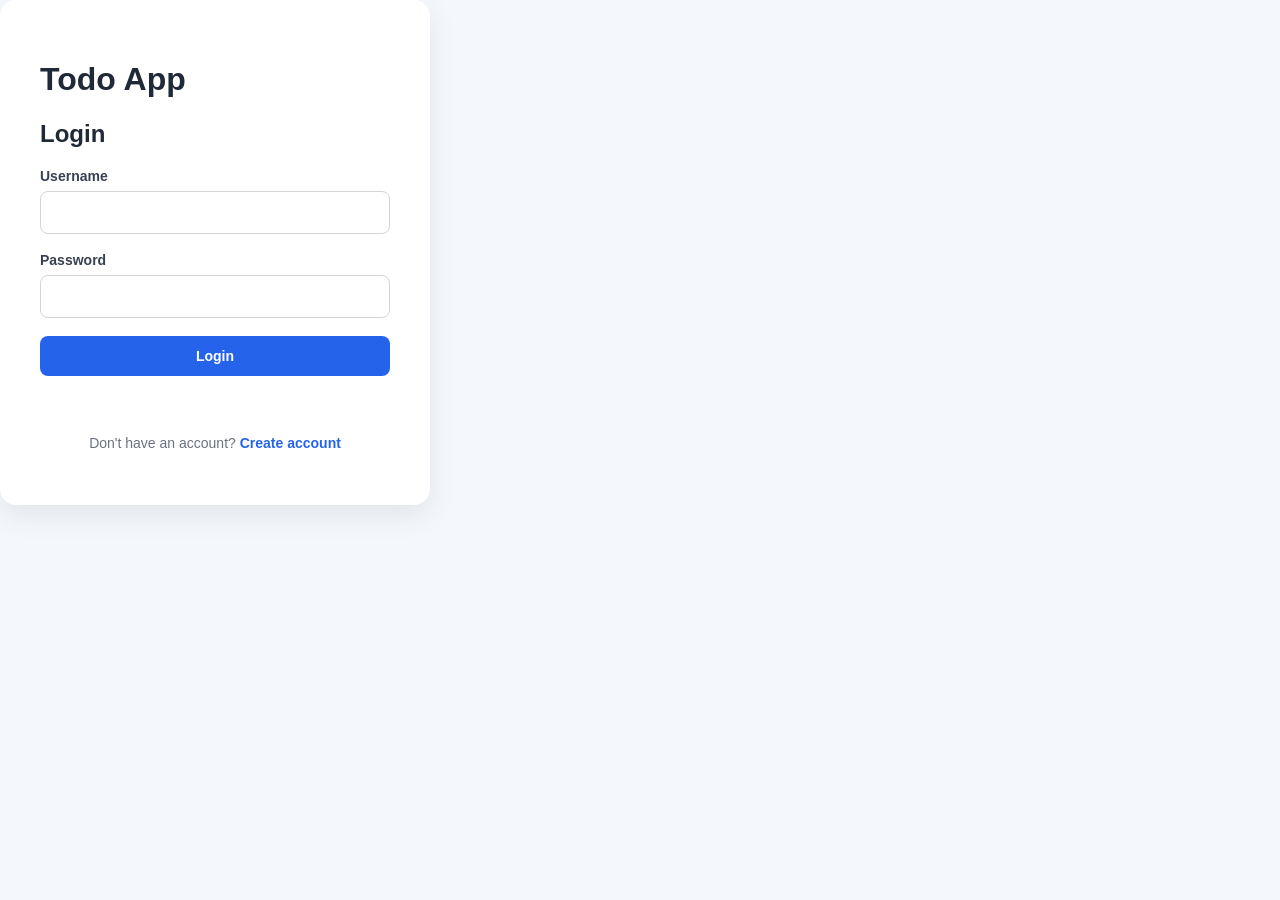
<file: todo/frontend/index.html>
<!DOCTYPE html>
<html lang="en">

<head>

    <meta charset="UTF-8">

    <meta
        name="viewport"
        content="width=device-width, initial-scale=1.0"
    >

    <title>Todo App - Login</title>

    <link
        rel="stylesheet"
        href="css/style.css"
    >

</head>


<body>

    <div class="auth-container">

        <h1>Todo App</h1>

        <h2>Login</h2>


        <form id="loginForm">

            <div class="form-group">

                <label for="username">
                    Username
                </label>

                <input
                    type="text"
                    id="username"
                    name="username"
                    required
                >

            </div>


            <div class="form-group">

                <label for="password">
                    Password
                </label>

                <input
                    type="password"
                    id="password"
                    name="password"
                    required
                >

            </div>


            <button
                type="submit"
                class="primary-btn"
            >
                Login
            </button>

        </form>


        <p
            id="message"
            class="message"
        ></p>


        <p class="auth-link">

            Don't have an account?

            <a href="signup.html">
                Create account
            </a>

        </p>

    </div>


    <script src="js/auth.js"></script>

</body>

</html>
</file>
<file: todo/frontend/css/style.css>
/* =========================================
   RESET
========================================= */

* {
    box-sizing: border-box;
}


html {
    scroll-behavior: smooth;
}


body {
    margin: 0;
    font-family:
        Arial,
        Helvetica,
        sans-serif;

    background-color: #f4f7fb;

    color: #1f2937;
}


button,
input,
textarea {
    font-family: inherit;
}


button {
    cursor: pointer;
}


/* =========================================
   AUTH PAGE
========================================= */

.auth-page {
    min-height: 100vh;

    display: flex;

    align-items: center;

    justify-content: center;

    padding: 20px;
}


.auth-container {
    width: 100%;

    max-width: 430px;

    background-color: white;

    padding: 40px;

    border-radius: 16px;

    box-shadow:
        0 10px 30px rgba(0, 0, 0, 0.08);
}


/* =========================================
   BRAND
========================================= */

.brand {
    text-align: center;

    margin-bottom: 30px;
}


.brand-icon {
    width: 48px;

    height: 48px;

    margin: 0 auto 12px;

    display: flex;

    align-items: center;

    justify-content: center;

    background-color: #2563eb;

    color: white;

    border-radius: 12px;

    font-size: 24px;

    font-weight: bold;
}


.brand-icon.small {
    width: 38px;

    height: 38px;

    margin: 0;

    border-radius: 10px;

    font-size: 19px;
}


.brand h1 {
    margin: 0;

    font-size: 28px;
}


/* =========================================
   AUTH HEADER
========================================= */

.auth-header {
    text-align: center;

    margin-bottom: 28px;
}


.auth-header h2 {
    margin: 0 0 8px;

    font-size: 24px;
}


.auth-header p {
    margin: 0;

    color: #6b7280;

    font-size: 14px;
}


/* =========================================
   FORMS
========================================= */

.form-group {
    margin-bottom: 18px;
}


.form-group label {
    display: block;

    margin-bottom: 7px;

    font-size: 14px;

    font-weight: 600;

    color: #374151;
}


.form-group input,
.form-group textarea {
    width: 100%;

    padding: 12px 13px;

    border: 1px solid #d1d5db;

    border-radius: 8px;

    background-color: white;

    color: #111827;

    font-size: 15px;

    transition:
        border-color 0.2s,
        box-shadow 0.2s;
}


.form-group textarea {
    min-height: 110px;

    resize: vertical;
}


.form-group input:focus,
.form-group textarea:focus {
    outline: none;

    border-color: #2563eb;

    box-shadow:
        0 0 0 3px rgba(37, 99, 235, 0.12);
}


/* =========================================
   BUTTONS
========================================= */

button {
    border: none;

    border-radius: 8px;

    padding: 10px 15px;

    font-size: 14px;

    font-weight: 600;

    transition:
        background-color 0.2s,
        transform 0.1s;
}


button:active {
    transform: scale(0.98);
}


.primary-btn {
    width: 100%;

    padding: 12px;

    background-color: #2563eb;

    color: white;
}


.primary-btn:hover {
    background-color: #1d4ed8;
}


/* =========================================
   AUTH MESSAGE
========================================= */

.message {
    min-height: 20px;

    margin: 15px 0 0;

    text-align: center;

    font-size: 14px;

    color: #374151;
}


/* =========================================
   AUTH LINK
========================================= */

.auth-link {
    margin-top: 24px;

    text-align: center;

    color: #6b7280;

    font-size: 14px;
}


.auth-link a {
    color: #2563eb;

    font-weight: 600;

    text-decoration: none;
}


.auth-link a:hover {
    text-decoration: underline;
}


/* =========================================
   DASHBOARD
========================================= */

.dashboard-container {
    width: 100%;

    max-width: 1050px;

    margin: 0 auto;

    padding: 35px 20px 60px;
}


/* =========================================
   DASHBOARD HEADER
========================================= */

.dashboard-header {
    display: flex;

    align-items: center;

    justify-content: space-between;

    gap: 20px;

    margin-bottom: 30px;
}


.dashboard-brand {
    display: flex;

    align-items: center;

    gap: 10px;
}


.dashboard-brand h1 {
    margin: 0;

    font-size: 25px;
}


.dashboard-subtitle {
    margin: 8px 0 0;

    color: #6b7280;

    font-size: 14px;
}


.logout-btn {
    background-color: #dc2626;

    color: white;
}


.logout-btn:hover {
    background-color: #b91c1c;
}


/* =========================================
   SECTIONS
========================================= */

.todo-form-container,
.todo-section {
    background-color: white;

    border-radius: 14px;

    padding: 25px;

    box-shadow:
        0 5px 20px rgba(0, 0, 0, 0.06);
}


.todo-form-container {
    margin-bottom: 30px;
}


.section-header {
    display: flex;

    align-items: center;

    justify-content: space-between;

    gap: 15px;

    margin-bottom: 22px;
}


.section-header h2 {
    margin: 0 0 5px;

    font-size: 20px;
}


.section-header p {
    margin: 0;

    color: #6b7280;

    font-size: 14px;
}


.todo-count {
    display: inline-block;

    padding: 6px 10px;

    border-radius: 20px;

    background-color: #eff6ff;

    color: #2563eb;

    font-size: 13px;

    font-weight: 600;
}


/* =========================================
   CREATE TODO
========================================= */

.add-todo-btn {
    background-color: #16a34a;

    color: white;
}


.add-todo-btn:hover {
    background-color: #15803d;
}


/* =========================================
   TODO LIST
========================================= */

.todo-list {
    display: grid;

    gap: 15px;
}


.todo-item {
    padding: 20px;

    border: 1px solid #e5e7eb;

    border-radius: 12px;

    background-color: #ffffff;

    transition:
        box-shadow 0.2s,
        transform 0.2s;
}


.todo-item:hover {
    box-shadow:
        0 5px 18px rgba(0, 0, 0, 0.07);

    transform: translateY(-1px);
}


.todo-item h3 {
    margin: 0 0 10px;

    font-size: 18px;

    color: #111827;
}


.todo-description {
    margin: 0;

    color: #6b7280;

    line-height: 1.6;

    white-space: pre-wrap;
}


.todo-status {
    margin: 15px 0;

    font-size: 14px;

    font-weight: 600;
}


.completed {
    color: #16a34a;
}


.not-completed {
    color: #dc2626;
}


/* =========================================
   TODO ACTIONS
========================================= */

.todo-actions {
    display: flex;

    align-items: center;

    gap: 8px;

    flex-wrap: wrap;
}


.toggle-btn {
    background-color: #2563eb;

    color: white;
}


.toggle-btn:hover {
    background-color: #1d4ed8;
}


.edit-btn {
    background-color: #f59e0b;

    color: white;
}


.edit-btn:hover {
    background-color: #d97706;
}


.delete-btn {
    background-color: #dc2626;

    color: white;
}


.delete-btn:hover {
    background-color: #b91c1c;
}


/* =========================================
   MODAL
========================================= */

.modal-overlay {
    position: fixed;

    inset: 0;

    display: none;

    align-items: center;

    justify-content: center;

    padding: 20px;

    background-color:
        rgba(0, 0, 0, 0.45);

    z-index: 1000;
}


.modal-overlay.show {
    display: flex;
}


.modal {
    width: 100%;

    max-width: 500px;

    padding: 25px;

    background-color: white;

    border-radius: 14px;

    box-shadow:
        0 20px 50px rgba(0, 0, 0, 0.2);
}


.modal-header {
    display: flex;

    align-items: flex-start;

    justify-content: space-between;

    gap: 15px;

    margin-bottom: 25px;
}


.modal-header h2 {
    margin: 0 0 5px;

    font-size: 21px;
}


.modal-header p {
    margin: 0;

    color: #6b7280;

    font-size: 14px;
}


.close-modal-btn {
    padding: 2px 9px;

    background-color: transparent;

    color: #6b7280;

    font-size: 28px;

    line-height: 1;
}


.close-modal-btn:hover {
    background-color: #f3f4f6;

    color: #111827;
}


.modal-actions {
    display: flex;

    justify-content: flex-end;

    gap: 10px;

    margin-top: 20px;
}


.cancel-btn {
    background-color: #e5e7eb;

    color: #374151;
}


.cancel-btn:hover {
    background-color: #d1d5db;
}


.save-btn {
    background-color: #2563eb;

    color: white;
}


.save-btn:hover {
    background-color: #1d4ed8;
}


/* =========================================
   EMPTY STATE
========================================= */

.empty-state {
    padding: 40px 20px;

    text-align: center;

    color: #6b7280;
}


.empty-state-icon {
    font-size: 35px;

    margin-bottom: 10px;
}


.empty-state p {
    margin: 0;
}


/* =========================================
   RESPONSIVE DESIGN
========================================= */

@media (max-width: 650px) {

    .auth-container {
        padding: 28px 20px;
    }


    .dashboard-container {
        padding: 25px 15px 40px;
    }


    .dashboard-header {
        align-items: flex-start;

        flex-direction: column;
    }


    .dashboard-header .logout-btn {
        width: 100%;
    }


    .todo-form-container,
    .todo-section {
        padding: 20px;
    }


    .section-header {
        align-items: flex-start;

        flex-direction: column;
    }


    .todo-actions {
        flex-direction: column;

        align-items: stretch;
    }


    .todo-actions button {
        width: 100%;
    }


    .modal {
        padding: 20px;
    }


    .modal-actions {
        flex-direction: column-reverse;
    }


    .modal-actions button {
        width: 100%;
    }

}
</file>
